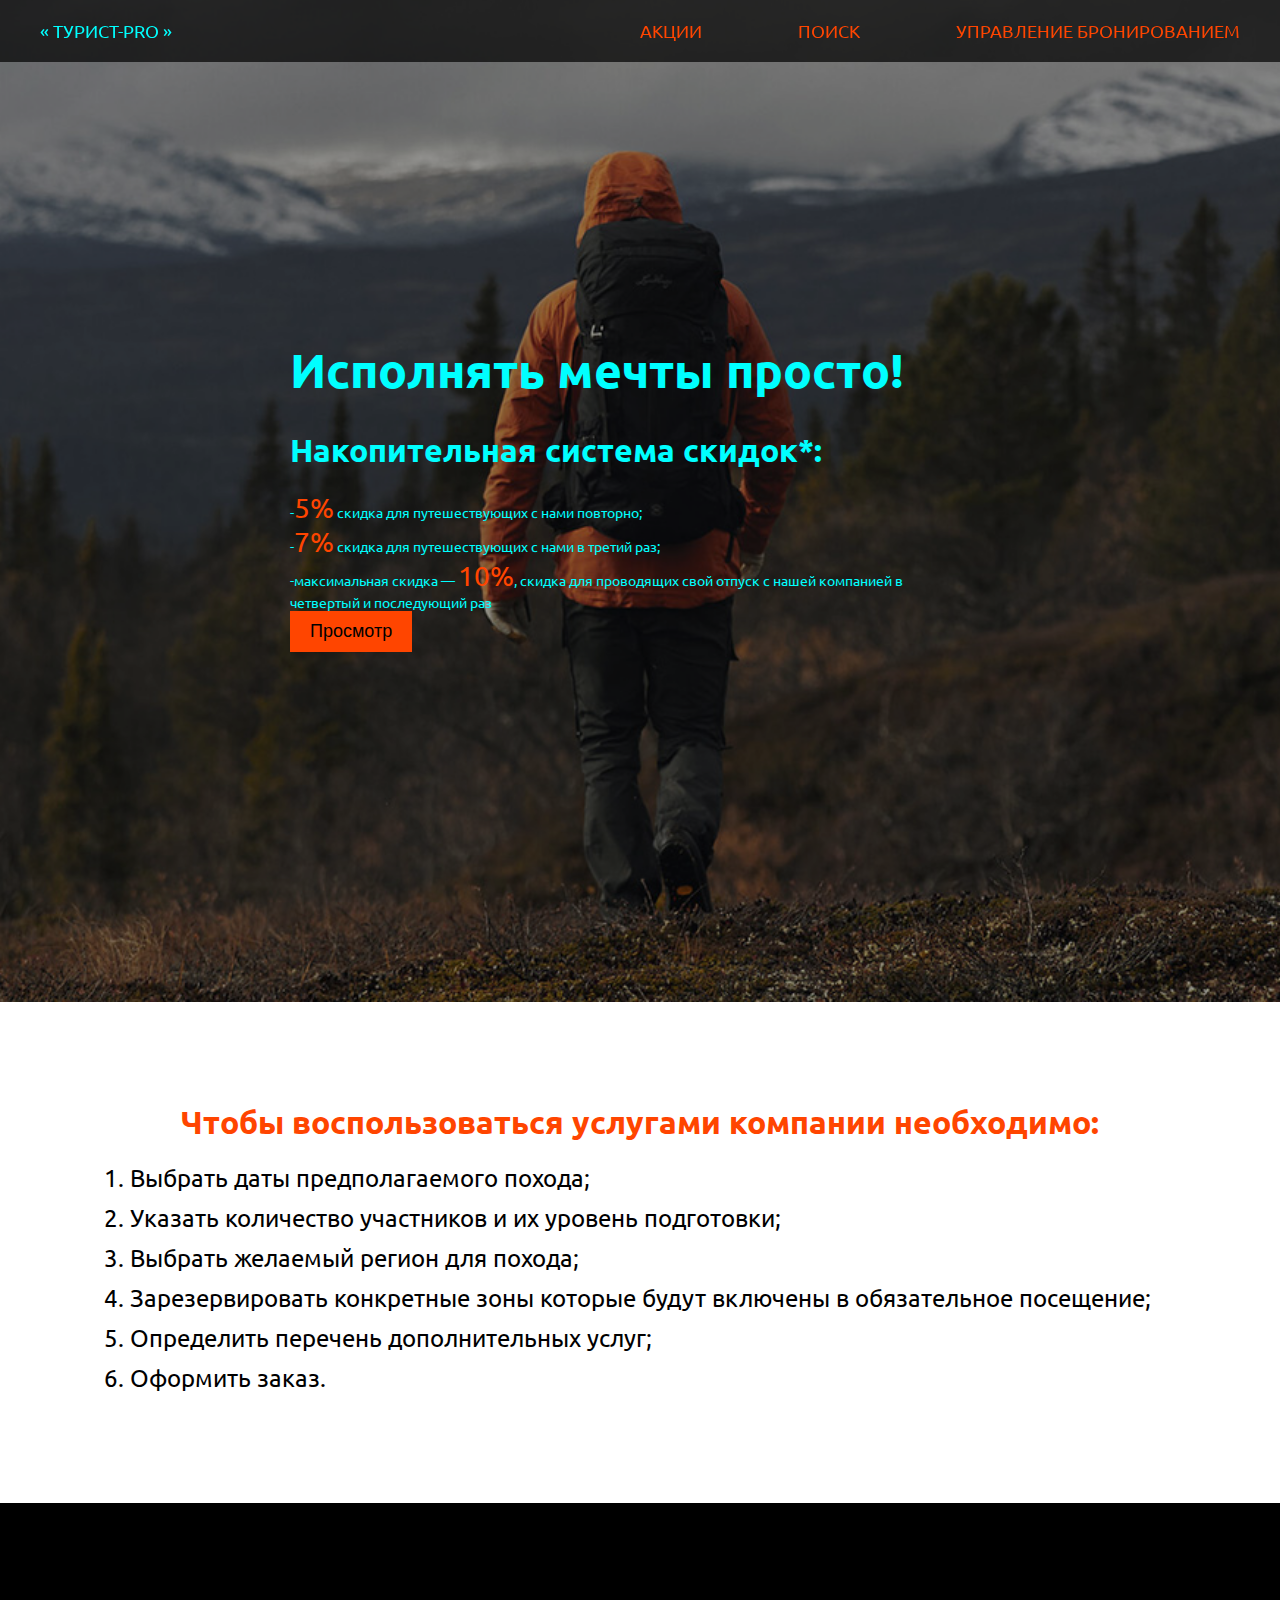
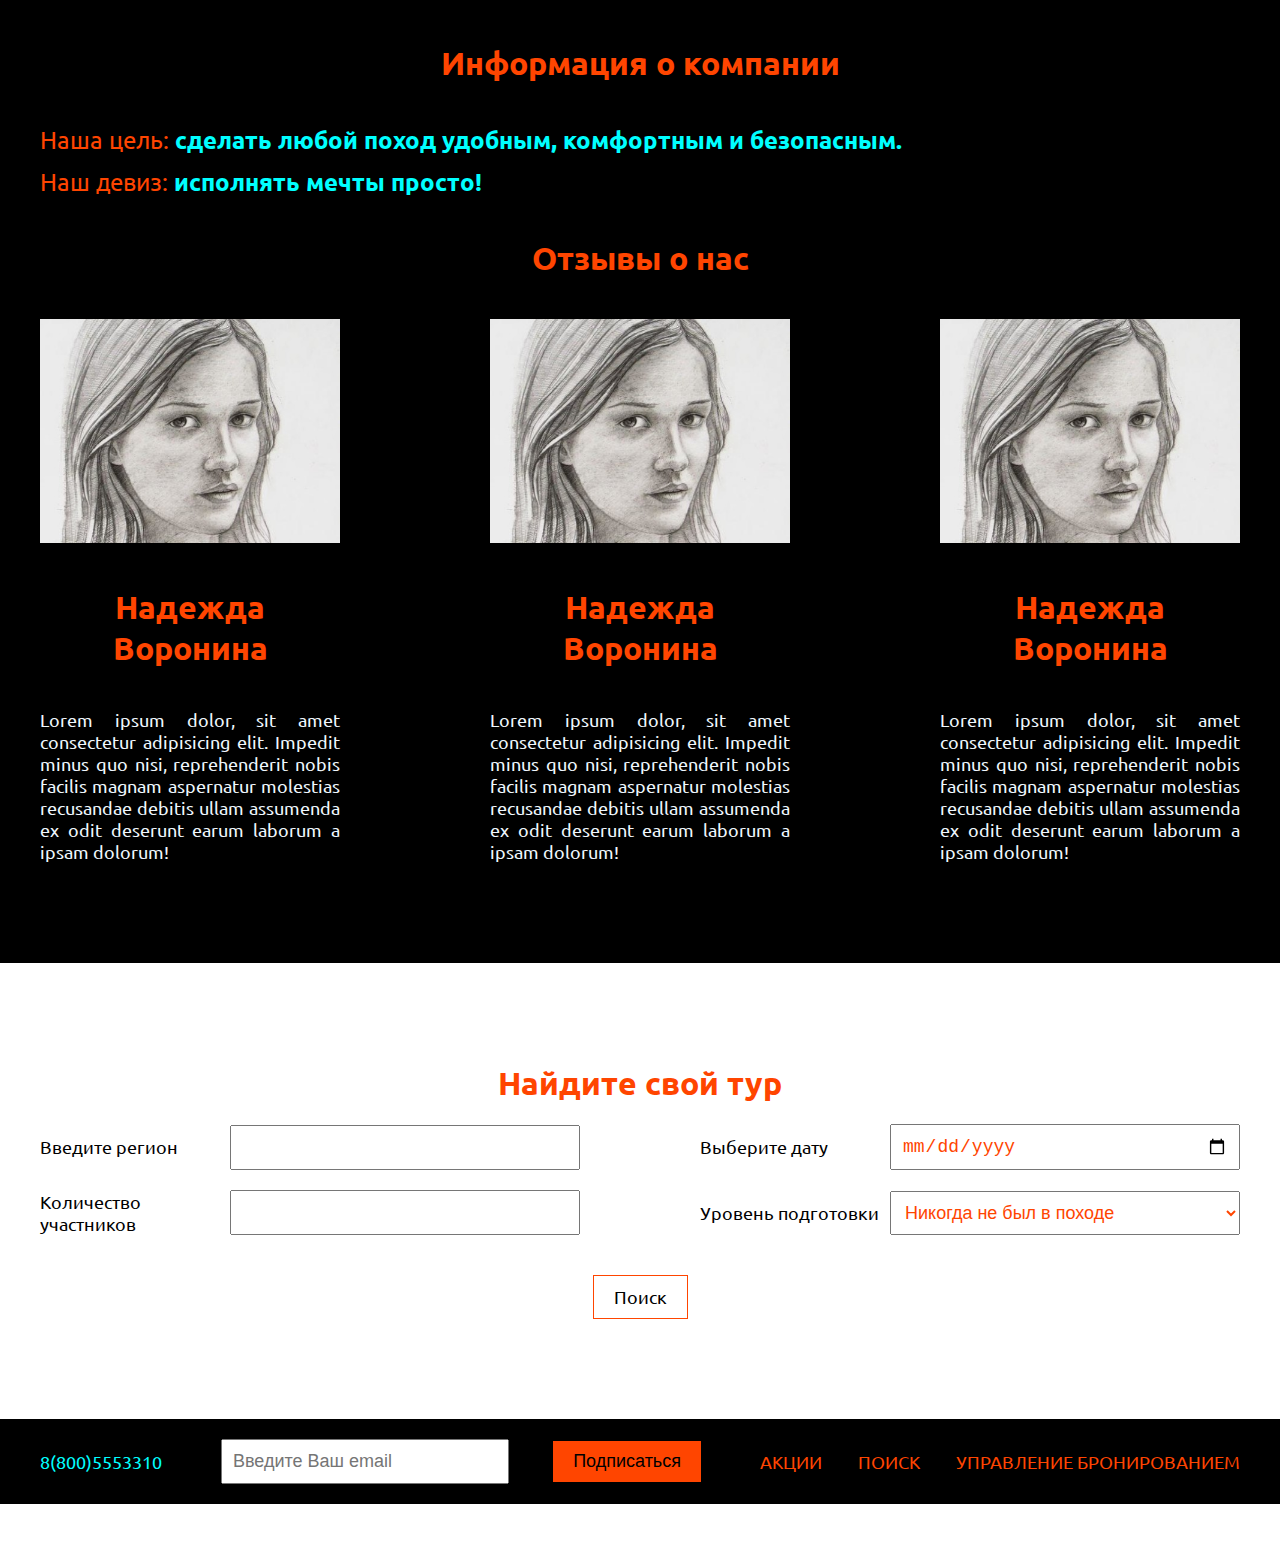
<file: index.html>
<!DOCTYPE html>
<html lang="ru">
<head>
    <meta charset="UTF-8">
    <meta http-equiv="X-UA-Compatible" content="IE=edge">
    <meta name="viewport" content="width=device-width, initial-scale=1.0">
    <title>Турист-pro</title>
    <link rel="stylesheet" href="./css/style.css">
</head>
<body>
    <header class="header">
        <div class="container flex-block">
            <a href="/" class="logo">« Турист-pro »</a>
            <nav class="navigation flex-block">
                <a href="#promo" class="nav-link">Акции</a>
                <a href="#search" class="nav-link">Поиск</a>
                <a href="./content/order.html" class="nav-link">Управление бронированием</a>
            </nav>
            <!--/.navigation-->
        </div>
    </header>
    <!--/.header-->
    <section class="section promo" id="promo">
        <div class="container">
            <div class="flex-block promo__block">
                <h1 class="promo__title">Исполнять мечты просто!</h1>
                <h2 class="promo__subtitle">
                    Накопительная система скидок*:
                </h2>
                <p class="promo__text">-<span class="percent">5%</span> скидка для путешествующих с нами повторно;</p>
                <p class="promo__text">-<span class="percent">7%</span> скидка для путешествующих с нами в третий раз;</p>
                <p class="promo__text">-максимальная скидка — <span class="percent">10%</span>, скидка для проводящих свой отпуск с нашей компанией в четвертый и последующий раз</p>
                <button class="btn btn--primary">Просмотр</button>
            </div>
        </div>
        <!--container-->
    </section>
    <!--section promo-->
    <section class="section algoritm">
        <div class="container flex-block algoritm__block">
            <h2 class="section__title"> Чтобы воспользоваться услугами компании необходимо:</h2>
            <ol class="algoritm__list">
                <li class="list__item">Выбрать даты предполагаемого похода;</li>
                <li class="list__item">Указать количество участников и их уровень подготовки;</li>
                <li class="list__item">Выбрать желаемый регион для похода;</li>
                <li class="list__item">Зарезервировать конкретные зоны которые будут включены в
                    обязательное посещение;</li>
                <li class="list__item">Определить перечень дополнительных услуг;</li>
                <li class="list__item">Оформить заказ.</li>
            </ol>
        </div>
        <!--container-->
    </section>
    <!--section algoritm-->
    <section class="section info">
        <div class="container flex-block info__section__block">
            <h2 class="section__title">Информация о компании</h2>
            <div class="info__block">
                <p class="target">Наша цель: <strong>сделать любой поход удобным, комфортным и безопасным.</strong></p>
                <p class="target">Наш девиз: <strong>исполнять мечты просто!</strong></p>
                <h3 class="section__title">Отзывы о нас</h3>
                <div class="comments__block">
                    <div class="comment__card">
                        <div class="card__img-block">
                            <img src="./img/woman.jpg" alt="avatar" class="avatar">
                        </div>
                        <!--card__img-block-->
                        <h3 class="section__title">Надежда Воронина</h3>
                        <p class="card__desc">Lorem ipsum dolor, sit amet consectetur adipisicing elit. Impedit minus quo nisi, reprehenderit nobis facilis magnam aspernatur molestias recusandae debitis ullam assumenda ex odit deserunt earum laborum a ipsam dolorum!</p>
                    </div>
                    <!--comment__card-->
                    <div class="comment__card">
                        <div class="card__img-block">
                            <img src="./img/woman.jpg" alt="avatar" class="avatar">
                        </div>
                        <!--card__img-block-->
                        <h3 class="section__title">Надежда Воронина</h3>
                        <p class="card__desc">Lorem ipsum dolor, sit amet consectetur adipisicing elit. Impedit minus quo nisi, reprehenderit nobis facilis magnam aspernatur molestias recusandae debitis ullam assumenda ex odit deserunt earum laborum a ipsam dolorum!</p>
                    </div>
                    <!--comment__card-->
                    <div class="comment__card">
                        <div class="card__img-block">
                            <img src="./img/woman.jpg" alt="avatar" class="avatar">
                        </div>
                        <!--card__img-block-->
                        <h3 class="section__title">Надежда Воронина</h3>
                        <p class="card__desc">Lorem ipsum dolor, sit amet consectetur adipisicing elit. Impedit minus quo nisi, reprehenderit nobis facilis magnam aspernatur molestias recusandae debitis ullam assumenda ex odit deserunt earum laborum a ipsam dolorum!</p>
                    </div>
                    <!--comment__card-->
                </div>
                 <!--comments__block-->
            </div>
             <!--info__block-->
        </div>
         <!--container-->
    </section>
    <!--info-->
    <section class="section form__section" id="search">
        <div class="container">
            <h2 class="section__title">Найдите свой тур</h2>
            <form action="#" class="form">
                <div class="input__group">
                    <label for="region">Введите регион</label>
                    <input name="region" id="region" type="text" class="input form__input">
                </div>
                <!--input__group-->
                <div class="input__group">
                    <label for="date">Выберите дату</label>
                    <input name="date" id="date" type="date" class="input form__input">
                </div>
                <!--input__group-->
                <div class="input__group">
                    <label for="number">Количество участников</label>
                    <input name="number" id="number" type="number" class="input form__input">
                </div>
                <!--input__group-->
                <div class="input__group">
                    <label for="level">Уровень подготовки</label>
                    <select name="level" id="level" class="form__select form__input input">
                        <option value="1" class="from__option">Никогда не был в походе</option>
                        <option value="2" class="from__option">Иногда бываю в походе</option>
                        <option value="3" class="from__option">Часто хожу в поход</option>
                    </select>
                </div>
                <!--input__group-->
                <div class="buttons">
                    <a href="./content/result.html" class="btn btn--secondary">Поиск</a>
                </div>
                <!--buttons-->
            </form>
        </div>
        <!--container-->
    </section>
    <!--form__section-->
    <footer class="footer">
        <div class="container flex-block">
            <a href="tel:88005553310" class="logo">
                8(800)5553310
            </a>
            <form action="#" class="footer__form flex-block">
                <input type="email" class="input footer__email" placeholder="Введите Ваш email">
                <button class="btn btn--primary">Подписаться</button>
            </form>
            <!--/.footer__form-->
            <nav class="navigation flex-block footer_navigation">
                <a href="#" class="nav-link">Акции</a>
                <a href="#" class="nav-link">Поиск</a>
                <a href="#" class="nav-link">Управление бронированием</a>
            </nav>
            <!--/.navigation-->
        </div>
    </footer>
    <!--footer-->
</body>
</html>
</file>
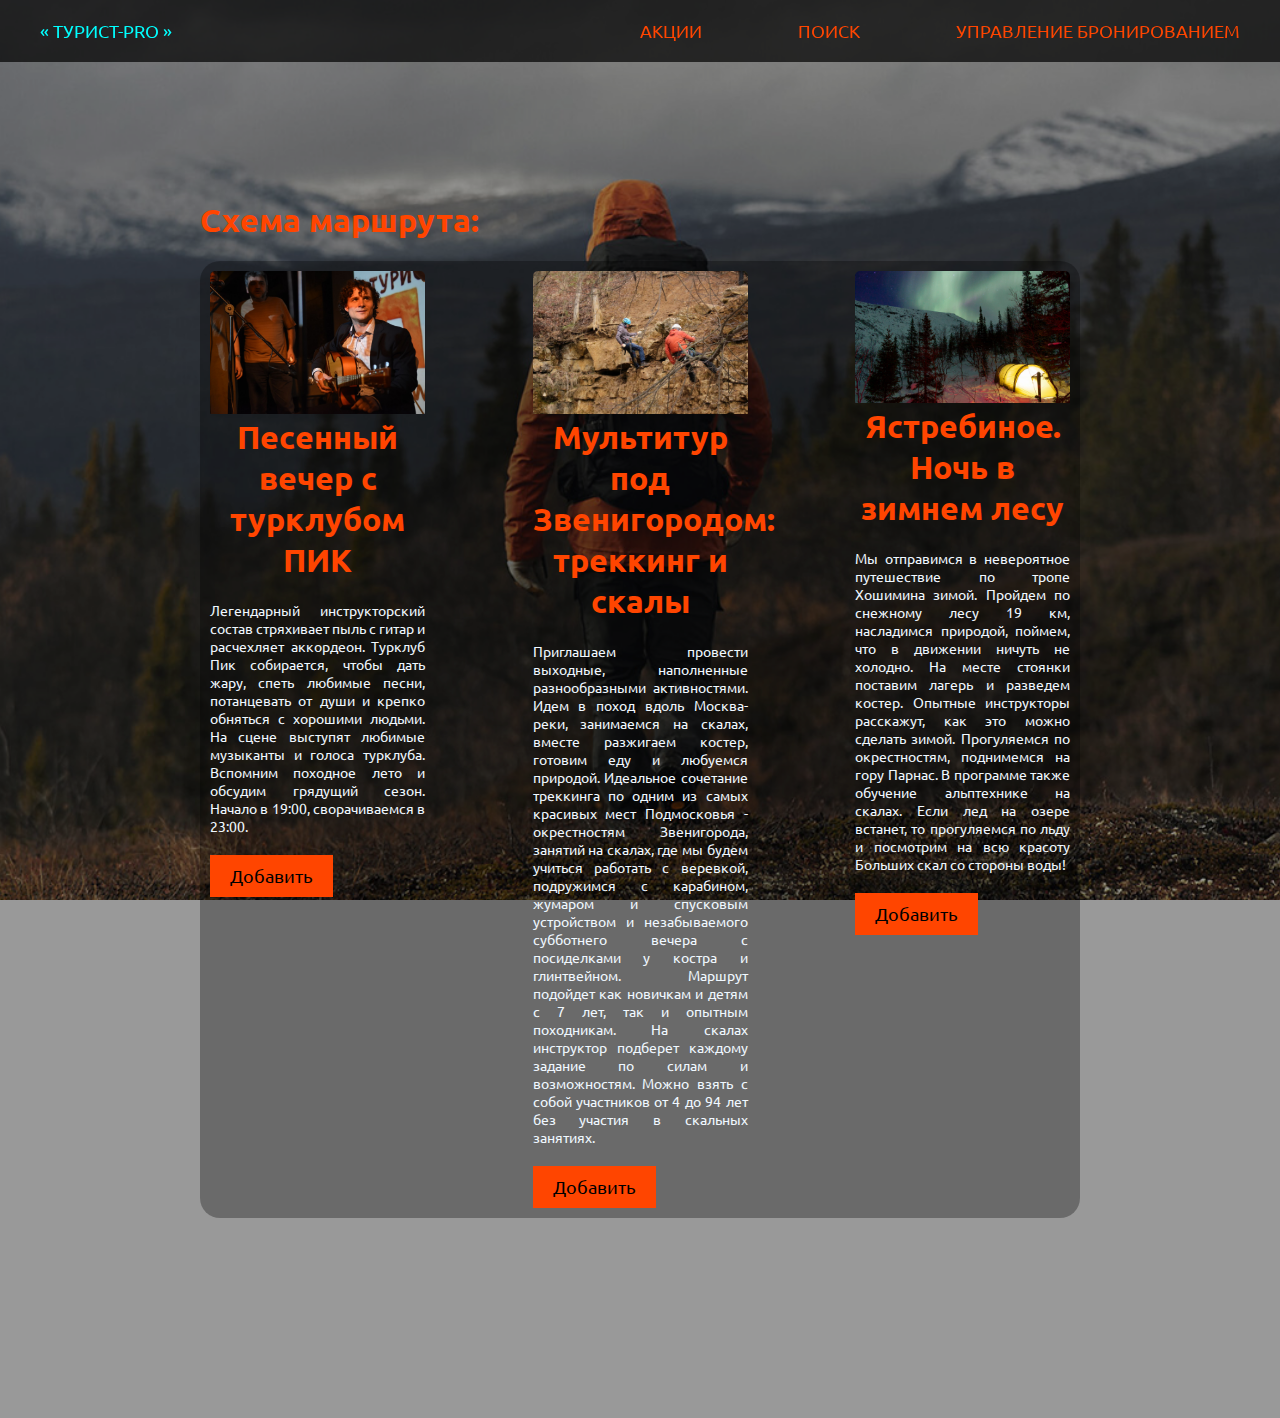
<file: content/area.html>
<!DOCTYPE html>
<html lang="ru">
<head>
    <meta charset="UTF-8">
    <meta http-equiv="X-UA-Compatible" content="IE=edge">
    <meta name="viewport" content="width=device-width, initial-scale=1.0">
    <title>Турист-pro: Выбор зон путешествия</title>
    <link rel="stylesheet" href="../css/style.css">
</head>
<body>
    <header class="header">
        <div class="container flex-block">
            <a href="/" class="logo">« Турист-pro »</a>
            <nav class="navigation flex-block">
                <a href="#promo" class="nav-link">Акции</a>
                <a href="#search" class="nav-link">Поиск</a>
                <a href="./content/order.html" class="nav-link">Управление бронированием</a>
            </nav>
            <!--/.navigation-->
        </div>
    </header>
    <!--/.header-->
    <section class="section area" id="order">
        <div class="container">
            <div class="flex-block area__block">
                <h1 class="section__title">Схема маршрута:</h1>
               <div class="cards__block">
                <div class="area__card">
                    <div class="card__img-block">
                        <img src="../img/mR8gpBkrWPw.jpg" alt="avatar" class="avatar">
                    </div>
                    <!--card__img-block-->
                    <h3 class="section__title">Песенный вечер с турклубом ПИК</h3>
                    <p class="card__desc">Легендарный инструкторский состав стряхивает пыль с гитар и расчехляет аккордеон. Турклуб Пик собирается, чтобы дать жару, спеть любимые песни, потанцевать от души и крепко обняться с хорошими людьми. На сцене выступят любимые музыканты и голоса турклуба. Вспомним походное лето и обсудим грядущий сезон. Начало в 19:00, сворачиваемся в 23:00. </p>
                    <div class="buttons">
                        <a href="order.html" class="btn btn--primary">Добавить</a>
                    </div>
                </div>
                <!--area__card-->
                <div class="area__card">
                    <div class="card__img-block">
                        <img src="../img/tracking.jpg" alt="avatar" class="avatar">
                    </div>
                    <!--card__img-block-->
                    <h3 class="section__title">Мультитур под Звенигородом: треккинг и скалы</h3>
                    <p class="card__desc">Приглашаем провести выходные, наполненные разнообразными активностями. Идем в поход вдоль Москва-реки, занимаемся на скалах, вместе разжигаем костер, готовим еду и любуемся природой.
                        Идеальное сочетание треккинга по одним из самых красивых мест Подмосковья - окрестностям Звенигорода, занятий на скалах, где мы будем учиться работать с веревкой, подружимся с карабином, жумаром и спусковым устройством и незабываемого субботнего вечера с посиделками у костра и глинтвейном.
                        Маршрут подойдет как новичкам и детям с 7 лет, так и опытным походникам. На скалах инструктор подберет каждому задание по силам и возможностям. Можно взять с собой участников от 4 до 94 лет без участия в скальных занятиях.</p>
                    <div class="buttons">
                        <a href="order.html" class="btn btn--primary">Добавить</a>
                    </div>
                </div>
                <!--area__card-->
                <div class="area__card">
                    <div class="card__img-block">
                        <img src="../img/winter.jpg" alt="avatar" class="avatar">
                    </div>
                    <!--card__img-block-->
                    <h3 class="section__title">Ястребиное. Ночь в зимнем лесу</h3>
                    <p class="card__desc">Мы отправимся в невероятное путешествие по тропе Хошимина зимой. Пройдем по снежному лесу 19 км, насладимся природой, поймем, что в движении ничуть не холодно. На месте стоянки поставим лагерь и разведем костер. Опытные инструкторы расскажут, как это можно сделать зимой. Прогуляемся по окрестностям, поднимемся на гору Парнас. В программе также обучение альптехнике на скалах. Если лед на озере встанет, то прогуляемся по льду и посмотрим на всю красоту Больших скал со стороны воды! </p>
                    <div class="buttons">
                        <a href="order.html" class="btn btn--primary">Добавить</a>
                    </div>
                </div>
                <!--area__card-->
                 
               </div>
                <!--./rows__block-->
                </div>
                <!--./order__block-->
            </div>
            <!--./container-->
        </section>
        <!--./orderk-->
</file>
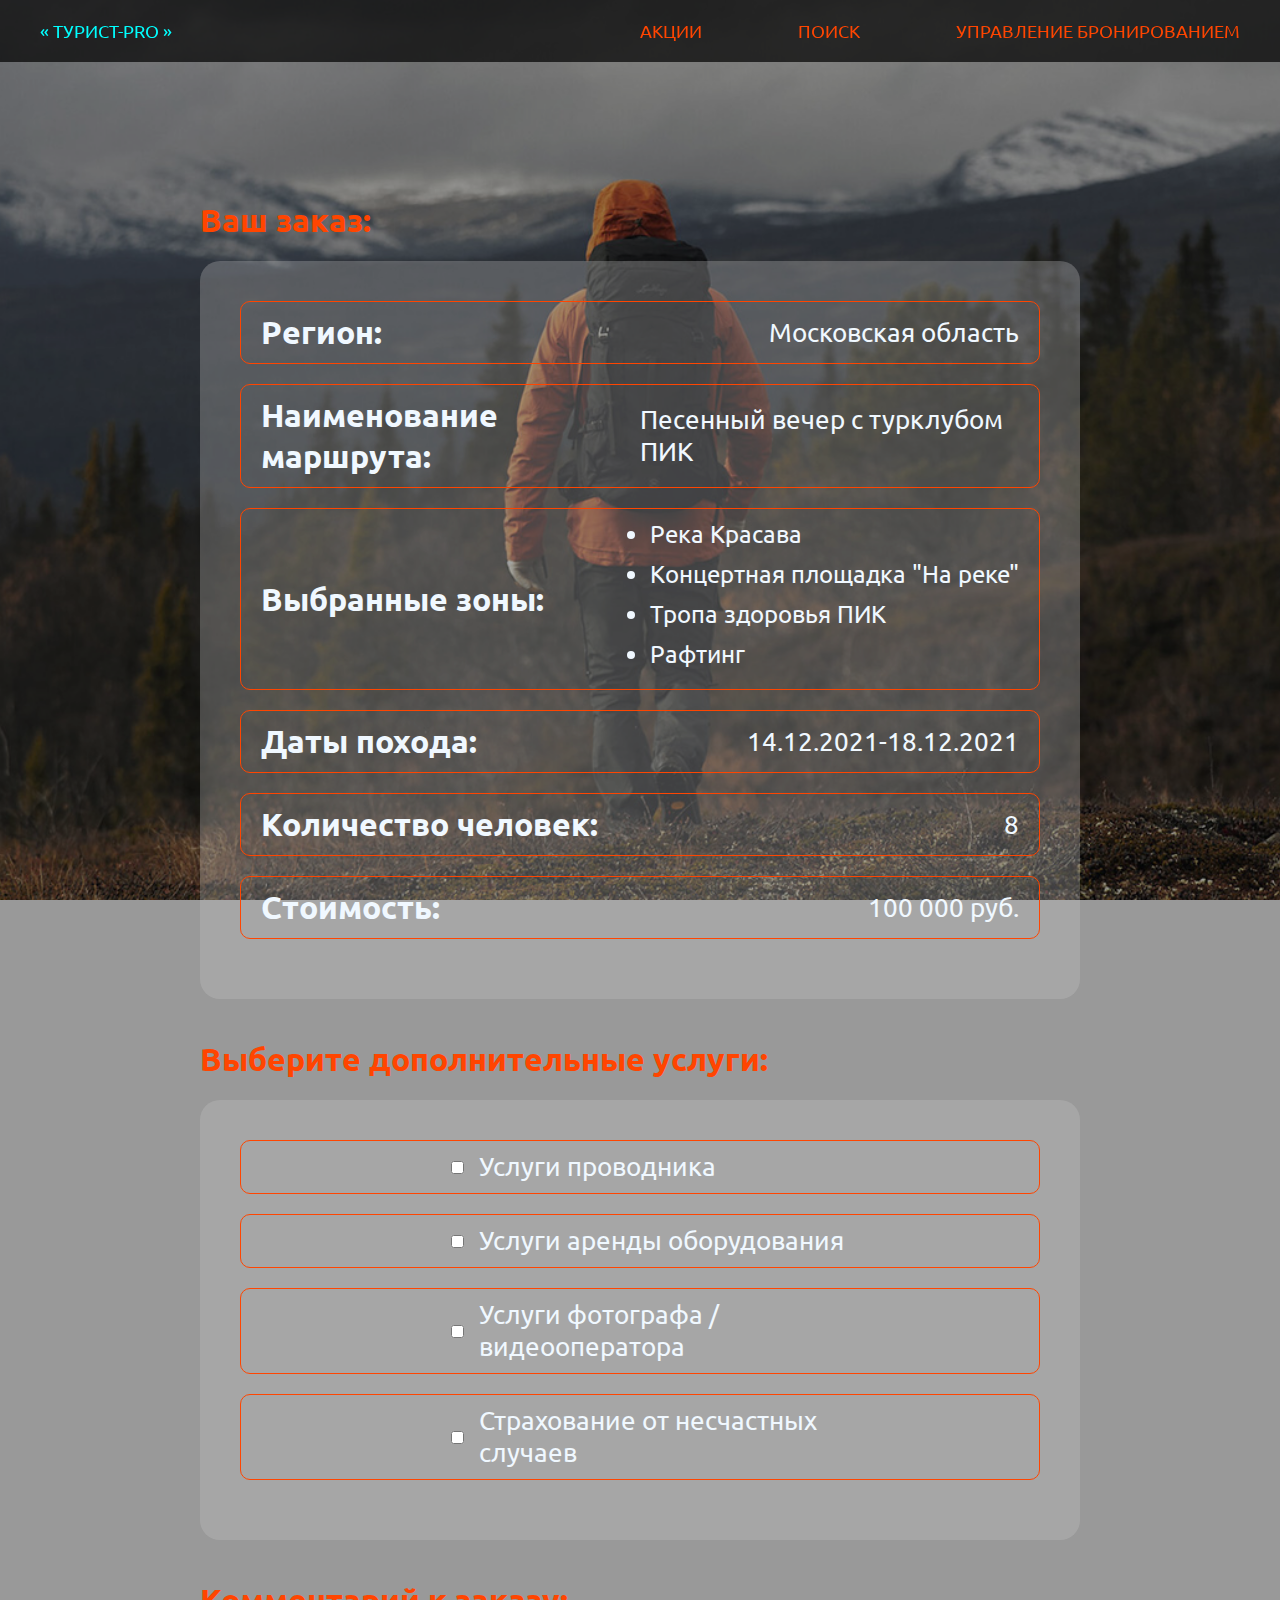
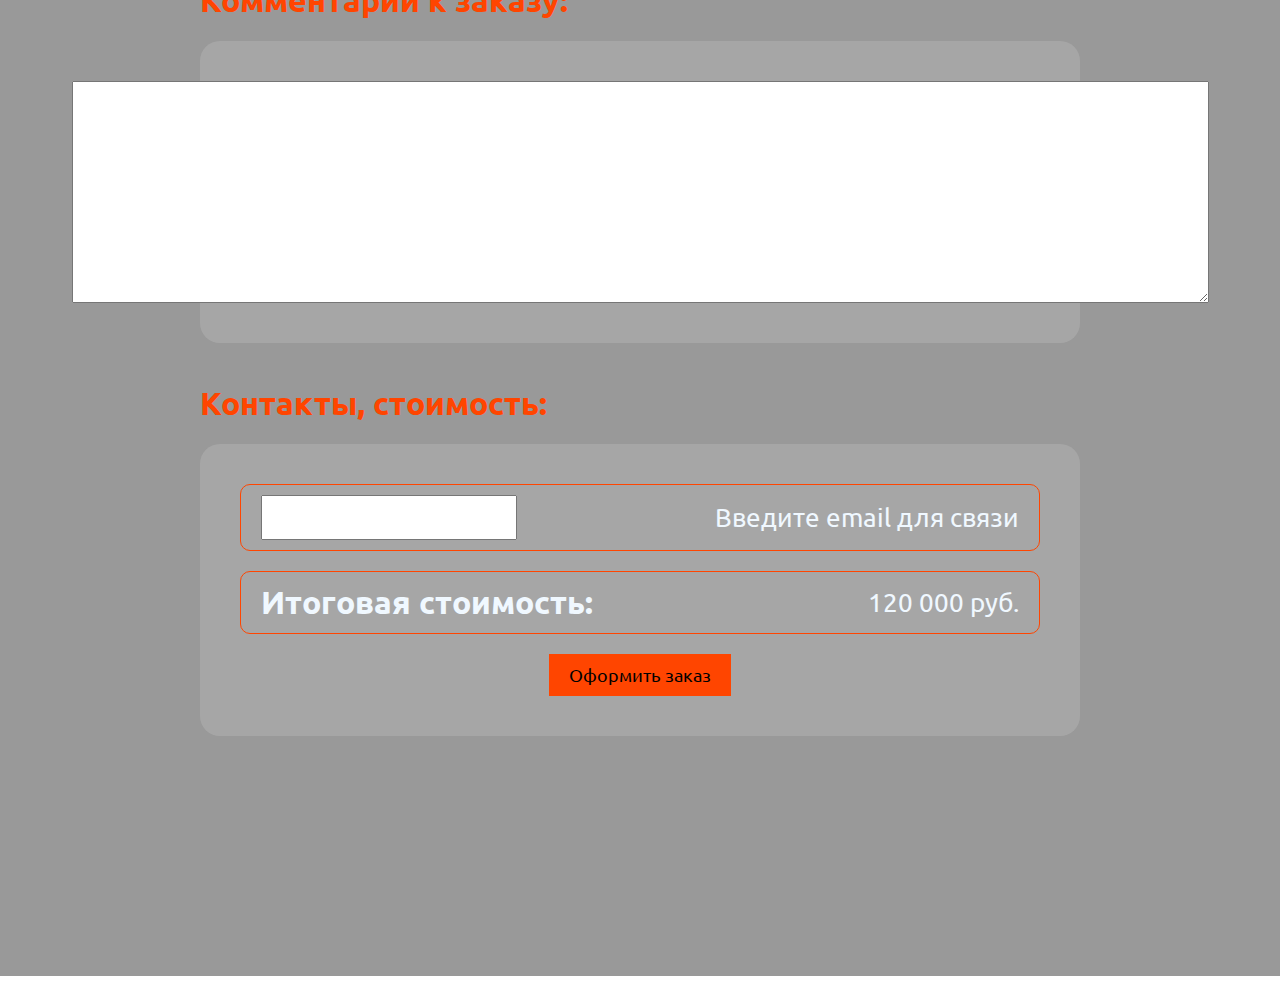
<file: content/order.html>
<!DOCTYPE html>
<html lang="ru">
<head>
    <meta charset="UTF-8">
    <meta http-equiv="X-UA-Compatible" content="IE=edge">
    <meta name="viewport" content="width=device-width, initial-scale=1.0">
    <title>Турист-pro: Страница заказа</title>
    <link rel="stylesheet" href="../css/style.css">
</head>
<body>
<header class="header">
    <div class="container flex-block">
        <a href="/" class="logo">« Турист-pro »</a>
            <nav class="navigation flex-block">
                <a href="#promo" class="nav-link">Акции</a>
                <a href="#" class="nav-link">Поиск</a>
                <a href="#" class="nav-link">Управление бронированием</a>
            </nav>
            <!--/.navigation-->
    </div>
    <!--./container-->
</header>
    <!--/.header-->
    <section class="section order" id="order">
        <div class="container">
            <div class="flex-block order__block">
                <h1 class="section__title">Ваш заказ:</h1>
               <div class="rows__block">
                   <div class="row">
                       <h3 class="title">Регион:</h3>
                       <p class="desc__order">Московская область</p>
                   </div>
                   <!--./row-->
                   <div class="row">
                    <h3 class="title">Наименование маршрута:</h3>
                    <p class="desc__order">Песенный вечер с турклубом ПИК</p>
                </div>
                <!--./row-->
                <div class="row">
                    <h3 class="title">Выбранные зоны:</h3>
                    <ul class="desc__order">
                        <li class="list__item">Река Красава</li>
                        <li class="list__item">Концертная площадка "На реке"</li>
                        <li class="list__item">Тропа здоровья ПИК</li>
                        <li class="list__item">Рафтинг</li>
                    </ul>
                </div>
                <!--./row-->
                <div class="row">
                    <h3 class="title">Даты похода:</h3>
                    <p class="desc__order">14.12.2021-18.12.2021</p>
                </div>
                <!--./row-->
                <div class="row">
                    <h3 class="title">Количество человек:</h3>
                    <p class="desc__order">8</p>
                </div>
                <!--./row-->
                <div class="row">
                    <h3 class="title">Стоимость:</h3>
                    <p class="desc__order">100 000 руб.</p>
                </div>
                <!--./row-->
               </div>
                <!--./rows__block-->
                <h2 class="section__title">Выберите дополнительные услуги:</h2>
               <div class="rows__block">
                   <div class="row inputs">
                    <input id="guide" type="checkbox" class="input order__input">
                    <label for="guide" class="desc__order">Услуги проводника</label>
                   </div>
                   <!--./rows__inputs-->
                   <div class="row inputs">
                    <input id="rent" type="checkbox" class="input order__input">
                    <label for="rent" class="desc__order">Услуги аренды оборудования</label>
                   </div>
                   <!--./rows__inputs-->
                   <div class="row inputs">
                    <input id="foto" type="checkbox" class="input order__input">
                    <label for="foto" class="desc__order">Услуги фотографа / видеооператора</label>
                   </div>
                   <!--./rows__inputs-->
                   <div class="row inputs">
                    <input id="insur" type="checkbox" class="input order__input">
                    <label for="insur" class="desc__order">Страхование от несчастных случаев</label>
                   </div>
                   <!--./rows__inputs-->
            </div>
            <!--./rows__block-->
            <h2 class="section__title">Комментарий к заказу:</h2>
            <div class="rows__block">
                <textarea name="comment__order" id="comment__order" cols="100" rows="10" class="input"></textarea>
            </div>
            <!--./rows__block-->
            <h2 class="section__title">Контакты, стоимость:</h2>
               <div class="rows__block">
                   <div class="row">
                    <input id="email" type="email" class="input">
                    <label for="email" class="desc__order">Введите email для связи</label>
                   </div>
                   <!--./row-->
                   <div class="row">
                    <h3 class="title">Итоговая стоимость:</h3>
                    <p class="desc__order">120 000 руб.</p>
                </div>
                <!--./row-->
                <div class="buttons">
                    <a href="/" class="btn btn--primary">Оформить заказ</a>
                </div>
                </div>
                <!--./rows__block-->
            </div>
        </div>
        <!--./container-->
    </section>
    <!--./section__result-->
</body>

    </html>
</file>
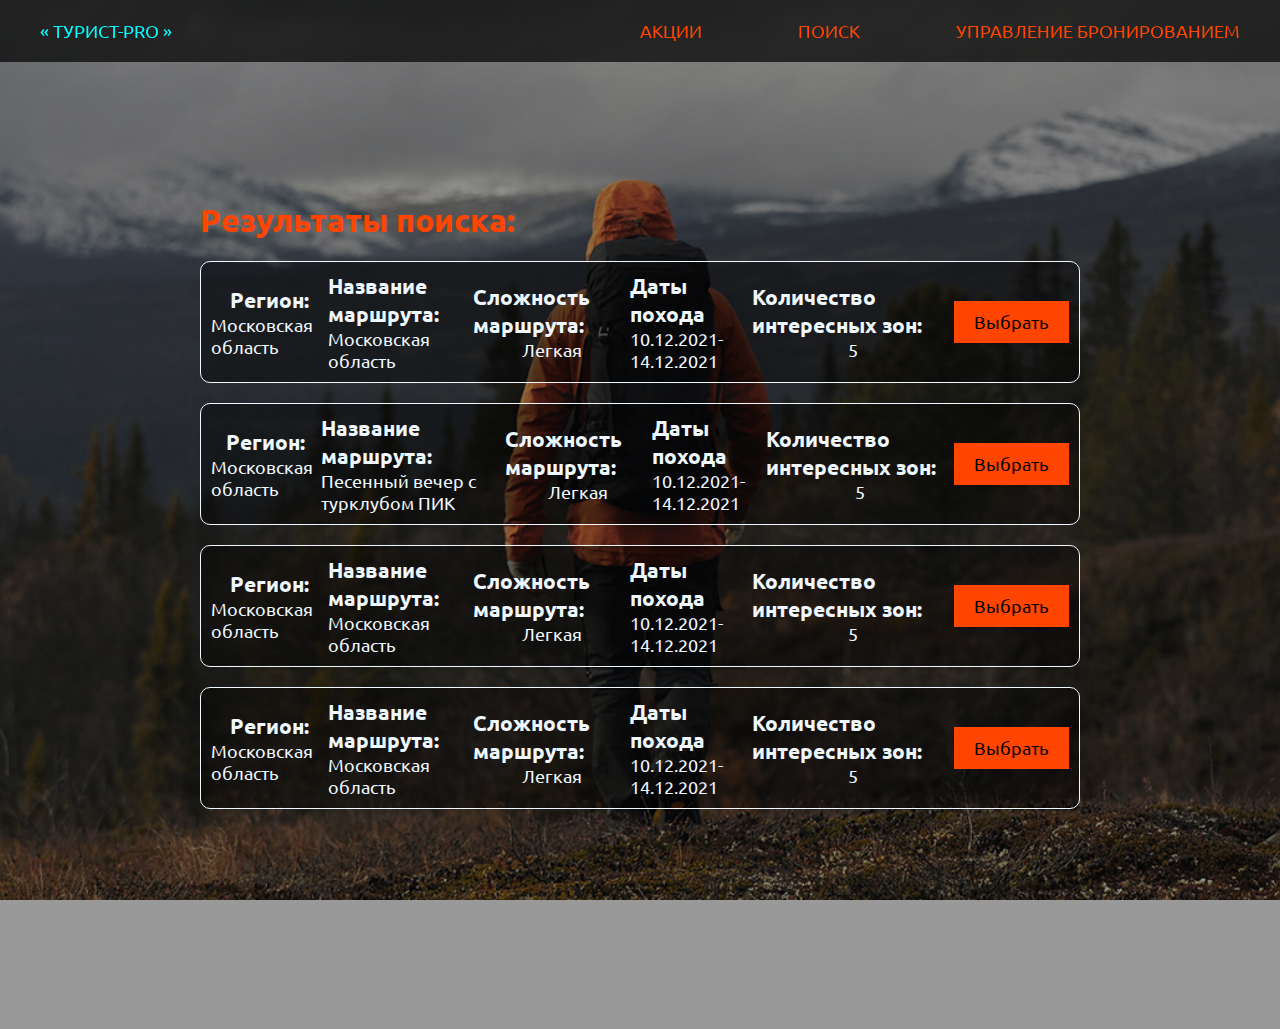
<file: content/result.html>
<!DOCTYPE html>
<html lang="ru">
<head>
    <meta charset="UTF-8">
    <meta http-equiv="X-UA-Compatible" content="IE=edge">
    <meta name="viewport" content="width=device-width, initial-scale=1.0">
    <title>Турист-pro: Результат поиска</title>
    <link rel="stylesheet" href="../css/style.css">
</head>
<body>
<header class="header">
    <div class="container flex-block">
        <a href="/" class="logo">« Турист-pro »</a>
            <nav class="navigation flex-block">
                <a href="#promo" class="nav-link">Акции</a>
                <a href="#" class="nav-link">Поиск</a>
                <a href="./order.html" class="nav-link">Управление бронированием</a>
            </nav>
            <!--/.navigation-->
    </div>
</header>
    <!--/.header-->
    <section class="section result" id="result">
        <div class="container">
            <div class="flex-block result__block">
                <h1 class="section__title">Результаты поиска:</h1>
                <div class="result__search">
                    <div class="group__result">
                        <h3 class="result__name">Регион:</h3>
                        <p class="result__desc">Московская область</p>
                    </div>
                    <!--./group__result-->
                    <div class="group__result">
                        <h3 class="result__name">Название маршрута:</h3>
                        <p class="result__desc">Московская область</p>
                    </div>
                    <!--./group__result--><div class="group__result">
                        <h3 class="result__name">Сложность маршрута:</h3>
                        <p class="result__desc">Легкая</p>
                    </div>
                    <!--./group__result-->
                    <div class="group__result">
                        <h3 class="result__name">Даты похода</h3>
                        <p class="result__desc">10.12.2021-14.12.2021</p>
                    </div>
                    <!--./group__result-->
                    <div class="group__result">
                        <h3 class="result__name">Количество интересных зон:</h3>
                        <p class="result__desc">5</p>
                    </div>
                    <!--./group__result-->
                    <div class="group__result">
                        <a href="/" class="btn btn--primary">Выбрать</a>
                    </div>
                    <!--./group__result-->
                </div>
                <!--./result__search-->
                <div class="result__search">
                    <div class="group__result">
                        <h3 class="result__name">Регион:</h3>
                        <p class="result__desc">Московская область</p>
                    </div>
                    <!--./group__result-->
                    <div class="group__result">
                        <h3 class="result__name">Название маршрута:</h3>
                        <p class="result__desc">Песенный вечер с турклубом ПИК</p>
                    </div>
                    <!--./group__result--><div class="group__result">
                        <h3 class="result__name">Сложность маршрута:</h3>
                        <p class="result__desc">Легкая</p>
                    </div>
                    <!--./group__result-->
                    <div class="group__result">
                        <h3 class="result__name">Даты похода</h3>
                        <p class="result__desc">10.12.2021-14.12.2021</p>
                    </div>
                    <!--./group__result-->
                    <div class="group__result">
                        <h3 class="result__name">Количество интересных зон:</h3>
                        <p class="result__desc">5</p>
                    </div>
                    <!--./group__result-->
                    <div class="group__result">
                        <a href="area.html" class="btn btn--primary">Выбрать</a>
                    </div>
                    <!--./group__result-->
                </div>
                <!--./result__search-->
                <div class="result__search">
                    <div class="group__result">
                        <h3 class="result__name">Регион:</h3>
                        <p class="result__desc">Московская область</p>
                    </div>
                    <!--./group__result-->
                    <div class="group__result">
                        <h3 class="result__name">Название маршрута:</h3>
                        <p class="result__desc">Московская область</p>
                    </div>
                    <!--./group__result--><div class="group__result">
                        <h3 class="result__name">Сложность маршрута:</h3>
                        <p class="result__desc">Легкая</p>
                    </div>
                    <!--./group__result-->
                    <div class="group__result">
                        <h3 class="result__name">Даты похода</h3>
                        <p class="result__desc">10.12.2021-14.12.2021</p>
                    </div>
                    <!--./group__result-->
                    <div class="group__result">
                        <h3 class="result__name">Количество интересных зон:</h3>
                        <p class="result__desc">5</p>
                    </div>
                    <!--./group__result-->
                    <div class="group__result">
                        <a href="area.html" class="btn btn--primary">Выбрать</a>
                    </div>
                    <!--./group__result-->
                </div>
                <!--./result__search-->
                <div class="result__search">
                    <div class="group__result">
                        <h3 class="result__name">Регион:</h3>
                        <p class="result__desc">Московская область</p>
                    </div>
                    <!--./group__result-->
                    <div class="group__result">
                        <h3 class="result__name">Название маршрута:</h3>
                        <p class="result__desc">Московская область</p>
                    </div>
                    <!--./group__result--><div class="group__result">
                        <h3 class="result__name">Сложность маршрута:</h3>
                        <p class="result__desc">Легкая</p>
                    </div>
                    <!--./group__result-->
                    <div class="group__result">
                        <h3 class="result__name">Даты похода</h3>
                        <p class="result__desc">10.12.2021-14.12.2021</p>
                    </div>
                    <!--./group__result-->
                    <div class="group__result">
                        <h3 class="result__name">Количество интересных зон:</h3>
                        <p class="result__desc">5</p>
                    </div>
                    <!--./group__result-->
                    <div class="group__result">
                        <a href="area.html" class="btn btn--primary">Выбрать</a>
                    </div>
                    <!--./group__result-->
                </div>
                <!--./result__search-->

            </div>
        </div>
        <!--./container-->
    </section>
    <!--./section__result-->
</body>

    </html>
</file>
<file: css/style.css>
@font-face {
    font-family: 'Ubuntu-Regular';
    src: url('../fonts/Ubuntu-Regular.ttf');
}
@font-face {
    font-family: 'Ubuntu-Bold';
    src: url('../fonts/Ubuntu-Bold.ttf');
}
* {
    margin: 0;
    padding: 0;
    box-sizing: border-box;
}
html {
    font-family: 'Ubuntu-Regular', sans-serif;
    font-size: 14px;
}
strong, h1, h2, h3, h4, h5, h6 {
    font-family: 'Ubuntu-Bold', sans-serif;
}
.input {
    font-size: 18px;
    outline: none;
    padding: 10px 10px;
    color: orangered;
}
.btn {
    padding: 10px 20px;
    border: none;
    outline: none;
    cursor: pointer;
    font-size: 18px;
    text-decoration: none;
    color: black;
}
.buttons {
    display: flex;
}
.btn--primary {
    background-color: orangered;
}
.btn--secondary {
    background: transparent;
    border: 1px solid orangered;
    margin-top: 20px;
}
.container {
    max-width: 1200px;
    width: 100%;
    margin: auto;
}
.flex-block {
    display: flex;
    justify-content: space-between;
    align-items: center;
}
.section {
    padding-top: 100px;
    padding-bottom: 100px;
}
.section__title {
    color: orangered;
    text-align: center;
}
.header {
    position: fixed;
    width: 100%;
    top: 0;
    left: 0;
    padding-top: 20px;
    padding-bottom: 20px;
    background: rgba(0, 0, 0, 0.7);
    z-index: 999;
}
.header a, .footer a {
    text-decoration: none;
    font-size: 18px;
    text-transform: uppercase;
}
.logo {
    color: aqua;
}
.navigation {
    max-width: 50%;
    width: 100%;
}
.nav-link {
    color: orangered;
}
.promo {
    position: relative;
    margin-top: -61px;
    padding-top: 400px;
    padding-bottom: 350px;
    background: url('../img/background.jpg') no-repeat center / cover;
}
.promo::after {
    position: absolute;
    content: '';
    top: 0;
    left: 0;
    width: 100%;
    height: 100%;
    background: rgba(0, 0, 0, 0.4);
}
.promo__block {
    position: relative;
    z-index: 998;
    max-width: 650px;
    flex-direction: column;
    align-items: start;
    margin-left: 250px;
    color: aqua;
}
.promo__title {
    font-size: 48px;
    margin-bottom: 30px;
}
.promo__subtitle, .section__title {
    font-size: 32px;
    margin-bottom: 20px;
}
.promo__tex, .list__item {
    font-size: 24px;
    margin-bottom: 10px;
}
.percent {
    font-size: 28px;
    color: orangered;
}
.algoritm__block {
    flex-direction: column;
}
/*info*/
.info {
    background: rgba(0, 0, 0, 1);
    color: aliceblue;
    font-size: 18px;
}
.info__section__block {
    flex-direction: column;
}
.target {
    font-size: 24px;
    color: orangered;
    margin-bottom: 10px;
}
.target strong {
    color: aqua;
}
.info__block {
    flex-direction: column;
}
.info .section__title {
    text-align: center;
    margin-top: 40px;
    margin-bottom: 40px;
}
.comments__block {
    display: flex;
    justify-content: space-between;
    align-items: center;
}
.comment__card {
    width: 25%;
}
.card__img-block > img {
    width: 100%;
}
.card__desc {
    text-align: justify;
}
/*форма*/
.form {
    display: flex;
    flex-wrap: wrap;
    justify-content: space-between;
    align-items: center;
}
.form__input {
    max-width: 350px;
    width: 100%;
}
.input__group {
    width: 45%;
    display: flex;
    justify-content: space-between;
    align-items: center;
    font-size: 18px;
    margin-bottom: 20px;
}
.form > .buttons {
    width: 100%;
    display: flex;
    justify-content: center;
    align-items: center;
}
/*footer*/
.footer {
    padding-top: 20px;
    padding-bottom: 20px;
    background: rgba(0, 0, 0, 1);
}
.footer_navigation {
    max-width: 40%;
}
.footer__form {
    max-width: 40%;
    width: 100%;
}
.footer__email {
    max-width: 60%;
    width: 100%;
}
/*result*/
.result {
    position: relative;
    padding: 200px;
    min-height: 100vh;
    background: url('../img/background.jpg') no-repeat center / cover fixed;
}
.result::after {
    position: absolute;
    content: '';
    top: 0;
    left: 0;
    width: 100%;
    height: 100%;
    background: rgba(0, 0, 0, 0.4);
}
.result__block {
    position: relative;
    z-index: 10;
    flex-direction: column;
    align-items: start;
    color: aliceblue;
}
.result__search {
    width: 100%;
    display: flex;
    padding: 10px;
    margin-bottom: 20px;
    justify-content: space-between;
    font-size: 18px;
    background: rgba(0, 0, 0, 0.4);
    border: 1px solid aliceblue;
    border-radius: 10px;
}
.group__result {
    display: flex;
    flex-direction: column;
    justify-content: center;
    align-items: center;
}
/*order*/
.order {
    position: relative;
    padding: 200px;
    min-height: 100vh;
    background: url('../img/background.jpg') no-repeat center / cover fixed;
    color: aliceblue;
}
.order::after {
    position: absolute;
    content: '';
    top: 0;
    left: 0;
    width: 100%;
    height: 100%;
    background: rgba(0, 0, 0, 0.4);
}
.order__block {
    position: relative;
    z-index: 2;
    flex-direction: column;
    align-items: start;
}
.rows__block {
    background: rgba(200, 200, 200, 0.3);
    width: 100%;
    padding-top: 40px;
    padding-bottom: 40px;
    display: flex;
    flex-direction: column;
    justify-content: center;
    align-items: center;
    border-radius: 20px;
    margin-bottom: 40px;
}
.row {
    display: flex;
    align-items: center;
    justify-content: space-between;
    max-width: 800px;
    width: 100%;
    border: 1px solid orangered;
    border-radius: 10px;
    padding: 10px 20px;
    margin-bottom: 20px;
}
.title {
    font-size: 32px;
    max-width: 50%;
}
.desc__order {
    font-size: 26px;
    max-width: 50%;
}
.inputs {
    justify-content: start;
}
.order__input {
    margin-left: 25%;
    margin-right: 15px;
}
.inputs * {
    cursor: pointer;
}
/*area*/
.area {
    position: relative;
    padding: 200px;
    min-height: 100vh;
    background: url('../img/background.jpg') no-repeat center / cover fixed;
    color: aliceblue;
}
.area::after {
    position: absolute;
    content: '';
    top: 0;
    left: 0;
    width: 100%;
    height: 100%;
    background: rgba(0, 0, 0, 0.4);
}
.area__block {
    position: relative;
    z-index: 2;
    flex-direction: column;
    align-items: start;
}
.cards__block {
    display: flex;
    justify-content: space-between;
    background: rgba(0, 0, 0, 0.3);
    padding: 10px;
    border-radius: 20px;
}
.area__card {
    width: 25%;
}
.area__card .card__desc {
    margin-bottom: 20px;
}
.area__card .card__img-block {
    border-radius: 5px;
    overflow: hidden;
}
</file>
